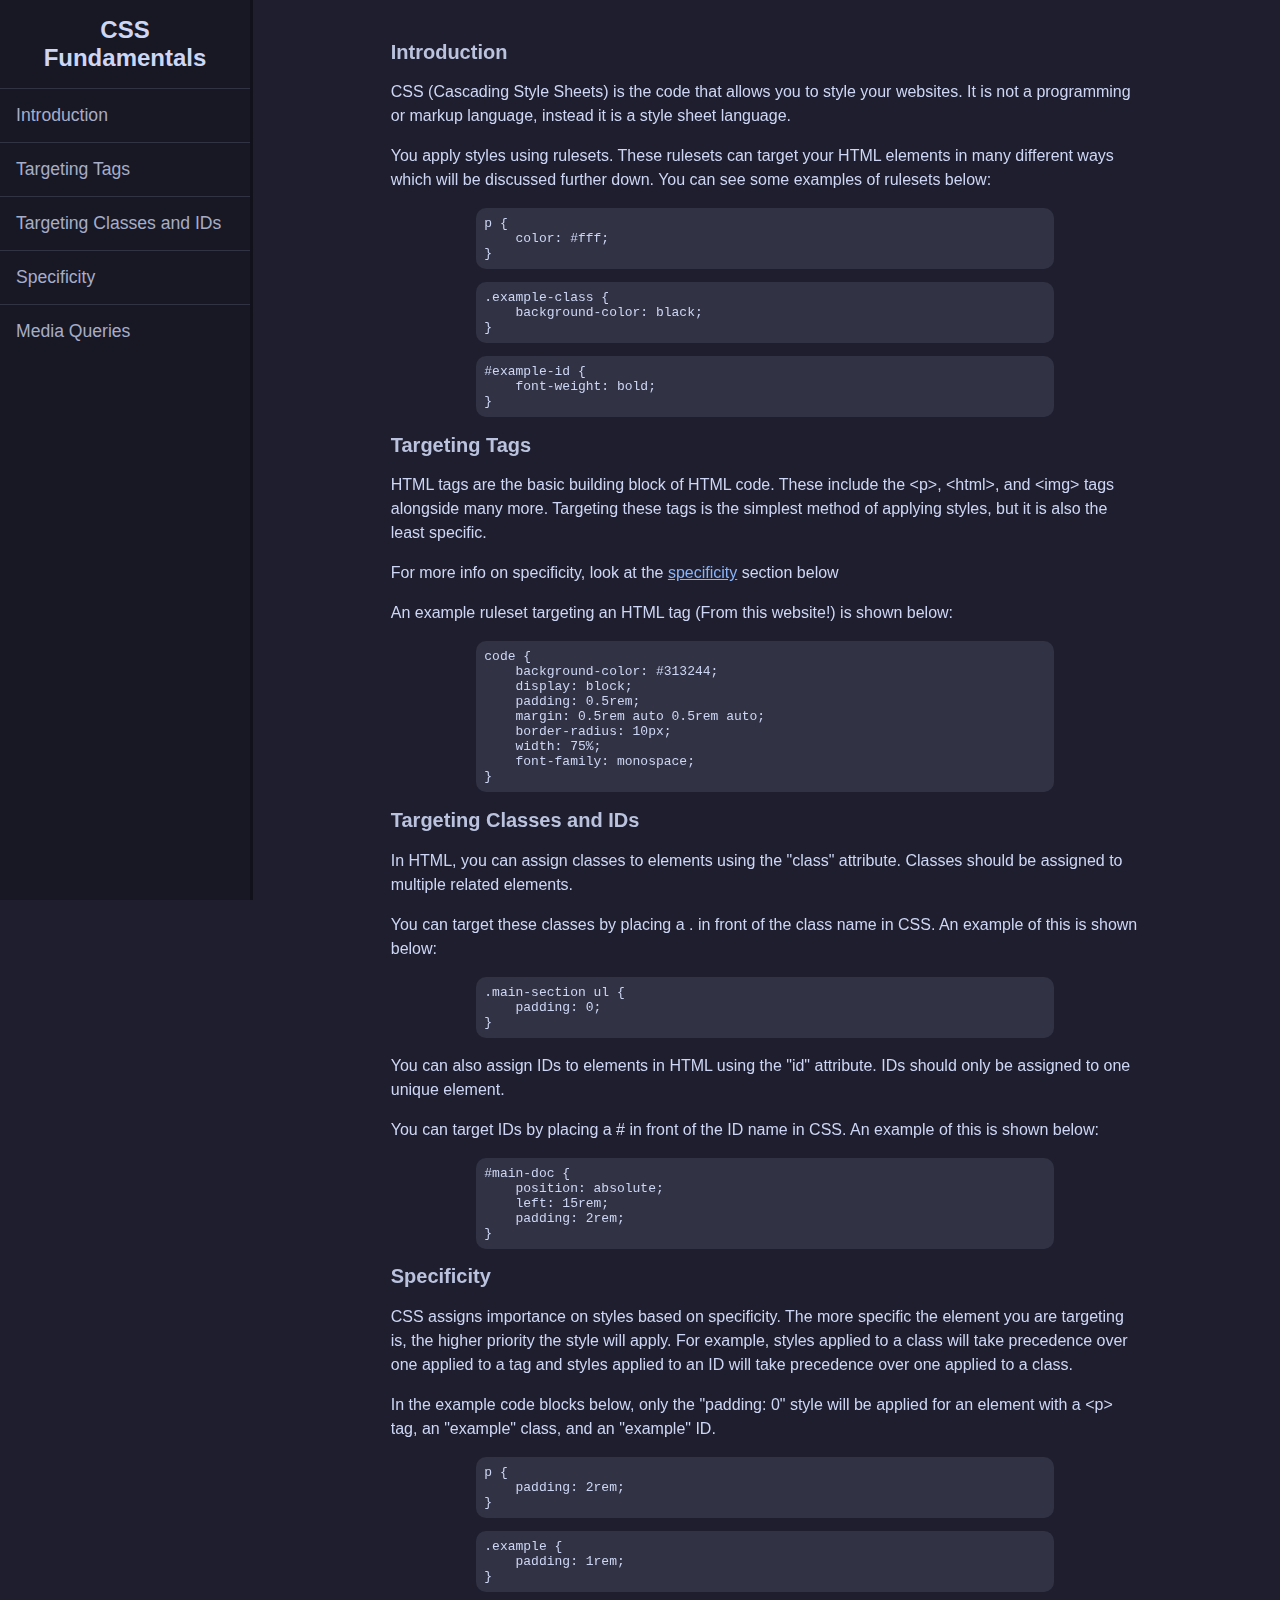
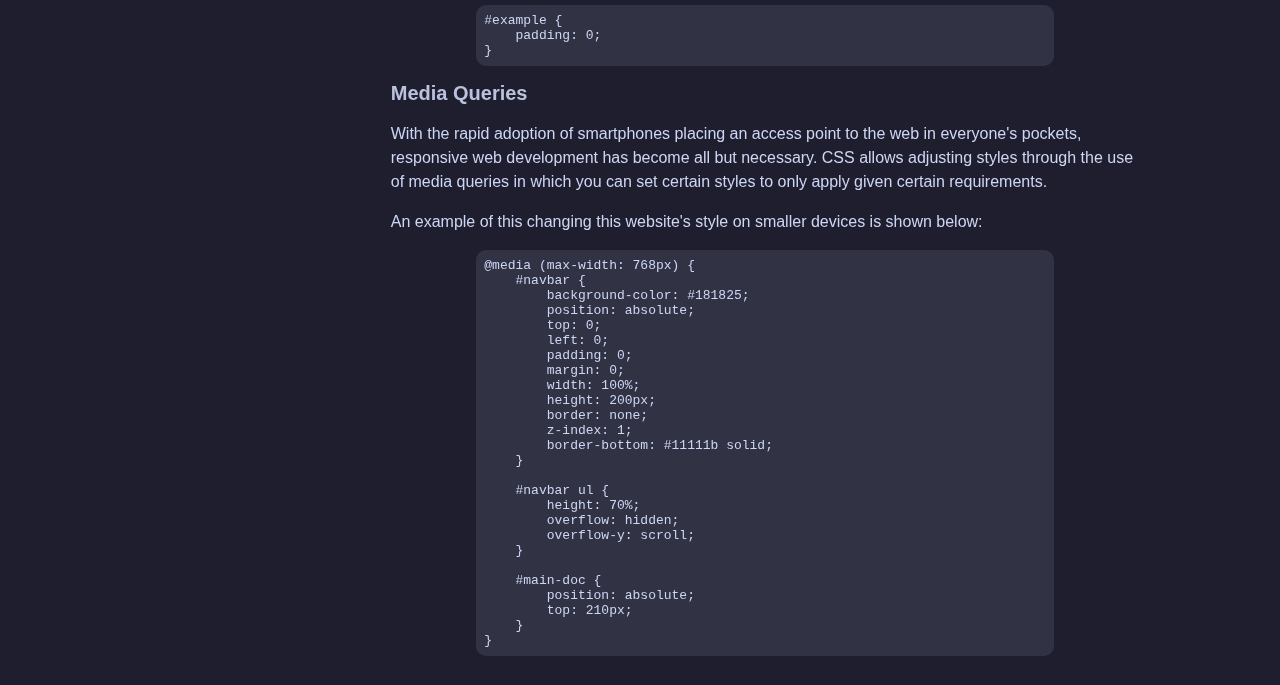
<file: TechnicalDocumentation/index.html>
<!DOCTYPE html>
<html lang="en">
<head>
    <meta charset="UTF-8">
    <link rel="stylesheet" href="styles.css">
    <title>CSS Fundamentals</title>
</head>
<body>
<nav id="navbar">
    <header><h1>CSS Fundamentals</h1></header>
    <ul>
        <li><a class="nav-link" href="#Introduction">Introduction</a></li>
        <li><a class="nav-link" href="#Targeting_Tags">Targeting Tags</a></li>
        <li><a class="nav-link" href="#Targeting_Classes_and_IDs">Targeting Classes and IDs</a></li>
        <li><a class="nav-link" href="#Specificity">Specificity</a></li>
        <li><a class="nav-link" href="#Media_Queries">Media Queries</a></li>
    </ul>
</nav>
<main id="main-doc">
    <div id="main-div">
        <section class="main-section" id="Introduction">
            <header><h2>Introduction</h2></header>
            <p>CSS (Cascading Style Sheets) is the code that allows you to style your websites.
                It is not a programming or markup language, instead it is a style sheet language.</p>
            <p>You apply styles using rulesets. These rulesets can target your HTML elements
                in many different ways which will be discussed further down. You can see some examples of rulesets
                below:</p>

            <!--List of code blocks that are preformatted-->
            <ul>
                <!--Preformatted code section-->
                <li>
                    <pre><code>p {
    color: #fff;
}</code></pre>
                </li>
                <!--Preformatted code section end-->

                <!--Preformatted code section-->
                <li>
                    <pre><code>.example-class {
    background-color: black;
}</code></pre>
                </li>
                <!--Preformatted code section end-->

                <!--Preformatted code section-->
                <li>
                    <pre><code>#example-id {
    font-weight: bold;
}</code></pre>
                </li>
                <!--Preformatted code section end-->
            </ul>
            <!--End of code blocks-->

        </section>
        <section class="main-section" id="Targeting_Tags">
            <header><h2>Targeting Tags</h2></header>
            <article>
                <p>HTML tags are the basic building block of HTML code. These include the
                    &lt;p&gt;, &lt;html&gt;, and &lt;img&gt; tags alongside many more. Targeting
                    these tags is the simplest method of applying styles, but it is also the least specific.</p>
                <p>For more info on specificity, look at the <a href="#Specificity">specificity</a> section below</p>
                <p>An example ruleset targeting an HTML tag (From this website!) is shown below:</p>

                <!--Preformatted code section-->
                <pre><code>code {
    background-color: #313244;
    display: block;
    padding: 0.5rem;
    margin: 0.5rem auto 0.5rem auto;
    border-radius: 10px;
    width: 75%;
    font-family: monospace;
}</code></pre>
                <!--Preformatted code section end-->

            </article>
        </section>
        <section class="main-section" id="Targeting_Classes_and_IDs">
            <header><h2>Targeting Classes and IDs</h2></header>
            <article>
                <section id="Targeting_Classes">
                    <p>In HTML, you can assign classes to elements using the "class" attribute.
                        Classes should be assigned to multiple related elements.</p>
                    <p>You can target these classes by placing a . in front of the class name in CSS. An
                        example of this is shown below:</p>

                    <!--Preformatted code section-->
                    <pre><code>.main-section ul {
    padding: 0;
}</code></pre>
                    <!--Preformatted code section end-->
                </section>

                <section id="Targeting_IDs">
                    <p>You can also assign IDs to elements in HTML using the "id" attribute.
                        IDs should only be assigned to one unique element.</p>
                    <p>You can target IDs by placing a # in front of the ID name in CSS. An example
                        of this is shown below:</p>

                    <!--Preformatted code section-->
                    <pre><code>#main-doc {
    position: absolute;
    left: 15rem;
    padding: 2rem;
}</code></pre>
                    <!--Preformatted code section end-->
                </section>
            </article>
        </section>
        <section class="main-section" id="Specificity">
            <header><h2>Specificity</h2></header>
            <article>
                <p>CSS assigns importance on styles based on specificity. The more specific the element you
                    are targeting is, the higher priority the style will apply. For example, styles applied to a class
                    will take precedence over one applied to a tag and styles applied to an ID will take precedence over
                    one applied to a class.</p>
                <p>In the example code blocks below, only the "padding: 0" style will be applied for an element with a
                    &lt;p&gt; tag, an "example" class, and an "example" ID.</p>

                <!--List of code blocks that are preformatted-->
                <ul>
                    <!--Preformatted code section-->
                    <li>
                    <pre><code>p {
    padding: 2rem;
}</code></pre>
                    </li>
                    <!--Preformatted code section end-->

                    <!--Preformatted code section-->
                    <li>
                    <pre><code>.example {
    padding: 1rem;
}</code></pre>
                    </li>
                    <!--Preformatted code section end-->

                    <!--Preformatted code section-->
                    <li>
                    <pre><code>#example {
    padding: 0;
}</code></pre>
                    </li>
                    <!--Preformatted code section end-->
                </ul>
                <!--End of code blocks-->

            </article>
        </section>
        <section class="main-section" id="Media_Queries">
            <header><h2>Media Queries</h2></header>
            <article>
                <p>With the rapid adoption of smartphones placing an access point to the web in everyone's pockets,
                    responsive web development has become all but necessary. CSS allows adjusting styles through the use
                    of media queries in which you can set certain styles to only apply given certain requirements.</p>
                <p>An example of this changing this website's style on smaller devices is shown below:</p>

                <!--Preformatted code section-->
                <pre><code>@media (max-width: 768px) {
    #navbar {
        background-color: #181825;
        position: absolute;
        top: 0;
        left: 0;
        padding: 0;
        margin: 0;
        width: 100%;
        height: 200px;
        border: none;
        z-index: 1;
        border-bottom: #11111b solid;
    }

    #navbar ul {
        height: 70%;
        overflow: hidden;
        overflow-y: scroll;
    }

    #main-doc {
        position: absolute;
        top: 210px;
    }
}</code></pre>
                <!--Preformatted code section end-->
            </article>
        </section>

    </div>
</main>
</body>
</html>
</file>
<file: TechnicalDocumentation/styles.css>
html, body {
    color: #cdd6f4;
    font-family: 'Inter', 'Arial', sans-serif;
    background-color: #1e1e2e;
}

code {
    background-color: #313244;
    display: block;
    padding: 0.5rem;
    margin: 0.5rem auto 0.5rem auto;
    border-radius: 10px;
    width: 75%;
    font-family: monospace;
}

p {
    line-height: 1.5rem;
}

p a {
    color: #89b4fa;
}

.main-section ul {
    padding: 0;
}

#navbar li {
    list-style: none;
    border-top: #313244 1px solid;
    width: 100%;
}

#navbar header h1 {
    text-align: center;
    margin: 1rem;
    font-size: 1.5rem;
    font-weight: bold;
}

#navbar a {
    color: #a6adc8;
    text-decoration: none;
    display: block;
    padding: 1rem;
    font-size: 1.1rem
}

#main-div header h2 {
    font-size: 1.25rem;
    font-weight: bold;
    color: #bac2de;
}

#main-div li {
    list-style-type: none;
    margin: 0;
    padding: 0;
}

@media (min-width: 768px) {
    #navbar {
        position: fixed;
        width: 250px;
        top: 0;
        left: 0;
        height: 100%;
        border-right: solid;
        border-color: #11111b;
        background-color: #181825;
    }
    #navbar ul {
        padding: 0;
        height: 50%;
    }

    #main-doc {
        position: absolute;
        left: 250px;
        padding: 1rem;
    }

    #main-div {
        width: 75%;
        margin: auto;
    }
}

@media (max-width: 768px) {
    #navbar {
        background-color: #181825;
        position: absolute;
        top: 0;
        left: 0;
        padding: 0;
        margin: 0;
        width: 100%;
        height: 20vh;
        border: none;
        z-index: 1;
        border-bottom: #11111b solid;
    }

    #navbar ul {
        padding: 0;
        height: 70%;
        overflow: hidden;
        overflow-y: scroll;
    }

    #main-doc {
        position: absolute;
        top: 21vh;
    }
}

@media (max-width: 268px) {
    #navbar {
        height: 25vh;
    }

    #navbar ul {
        height: 50%;
    }

    #main-doc {
        top: 26vh;
        width: 95vw;
    }
}
</file>
